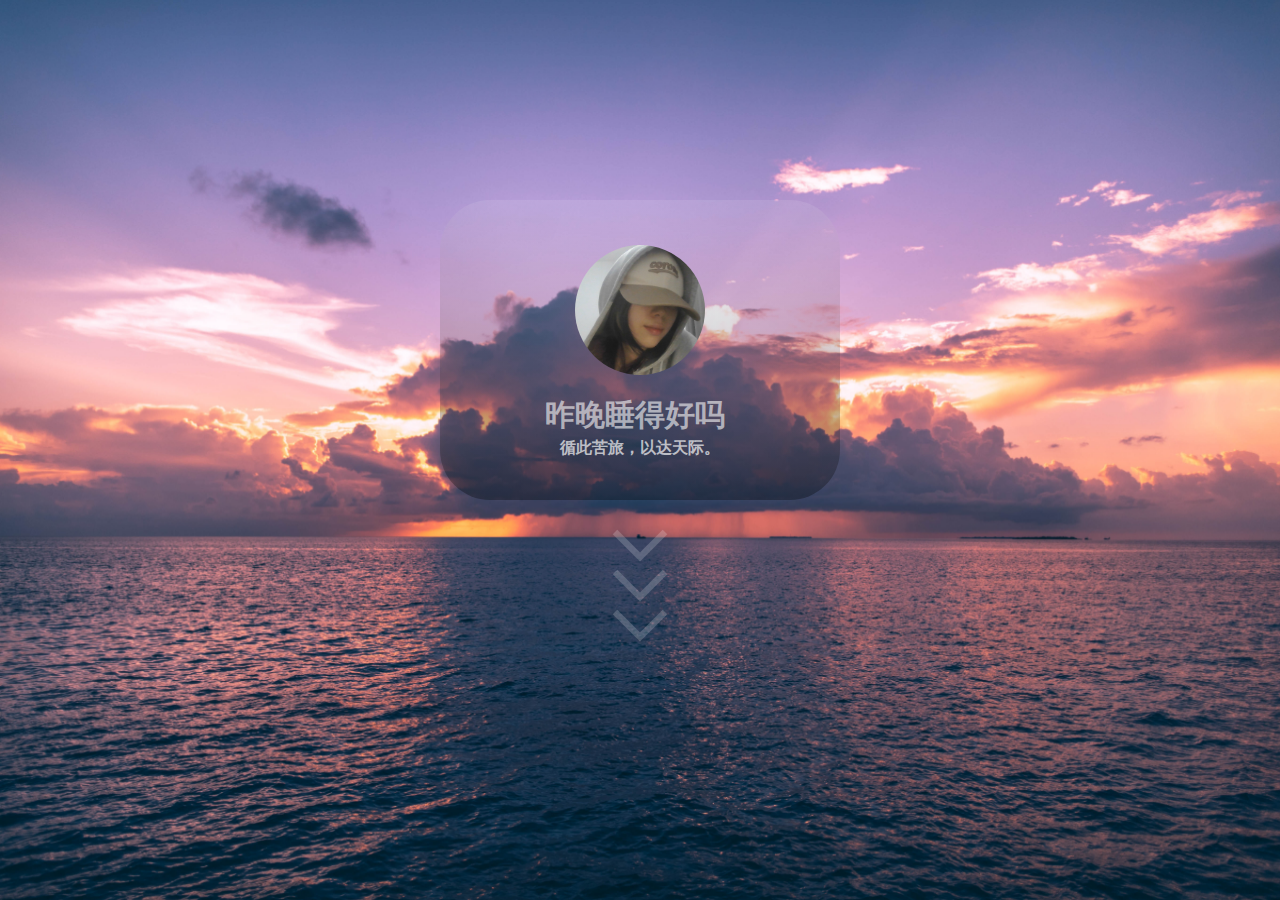
<file: first.html>
<!DOCTYPE html>
<html lang="en">

<head>
    <meta charset="UTF-8">
    <meta http-equiv="X-UA-Compatible" content="IE=edge">
    <meta name="viewport" content="width=device-width, initial-scale=1.0">
    <title>欢迎欢迎欢迎你</title>
    <link rel="stylesheet" href="css/first.css">
    <link rel="stylesheet" href="css/haf.css">
    <link rel="stylesheet" href="css/animate.min.css">
</head>

<body>
    <div class="ct">
        <div class="tx">
            <img src="images/myself1.jpg" alt="">
        </div>
        <h3 class="animate__animated animate__flipInX">昨晚睡得好吗</h3>
        <h4 class="animate__animated animate__flipInX">循此苦旅，以达天际。</h4>
        <a class="iconfont" href="index.html">&#xe659;<br>&#xe659;<br>&#xe659;</a>
    </div>

</body>

</html>
</file>
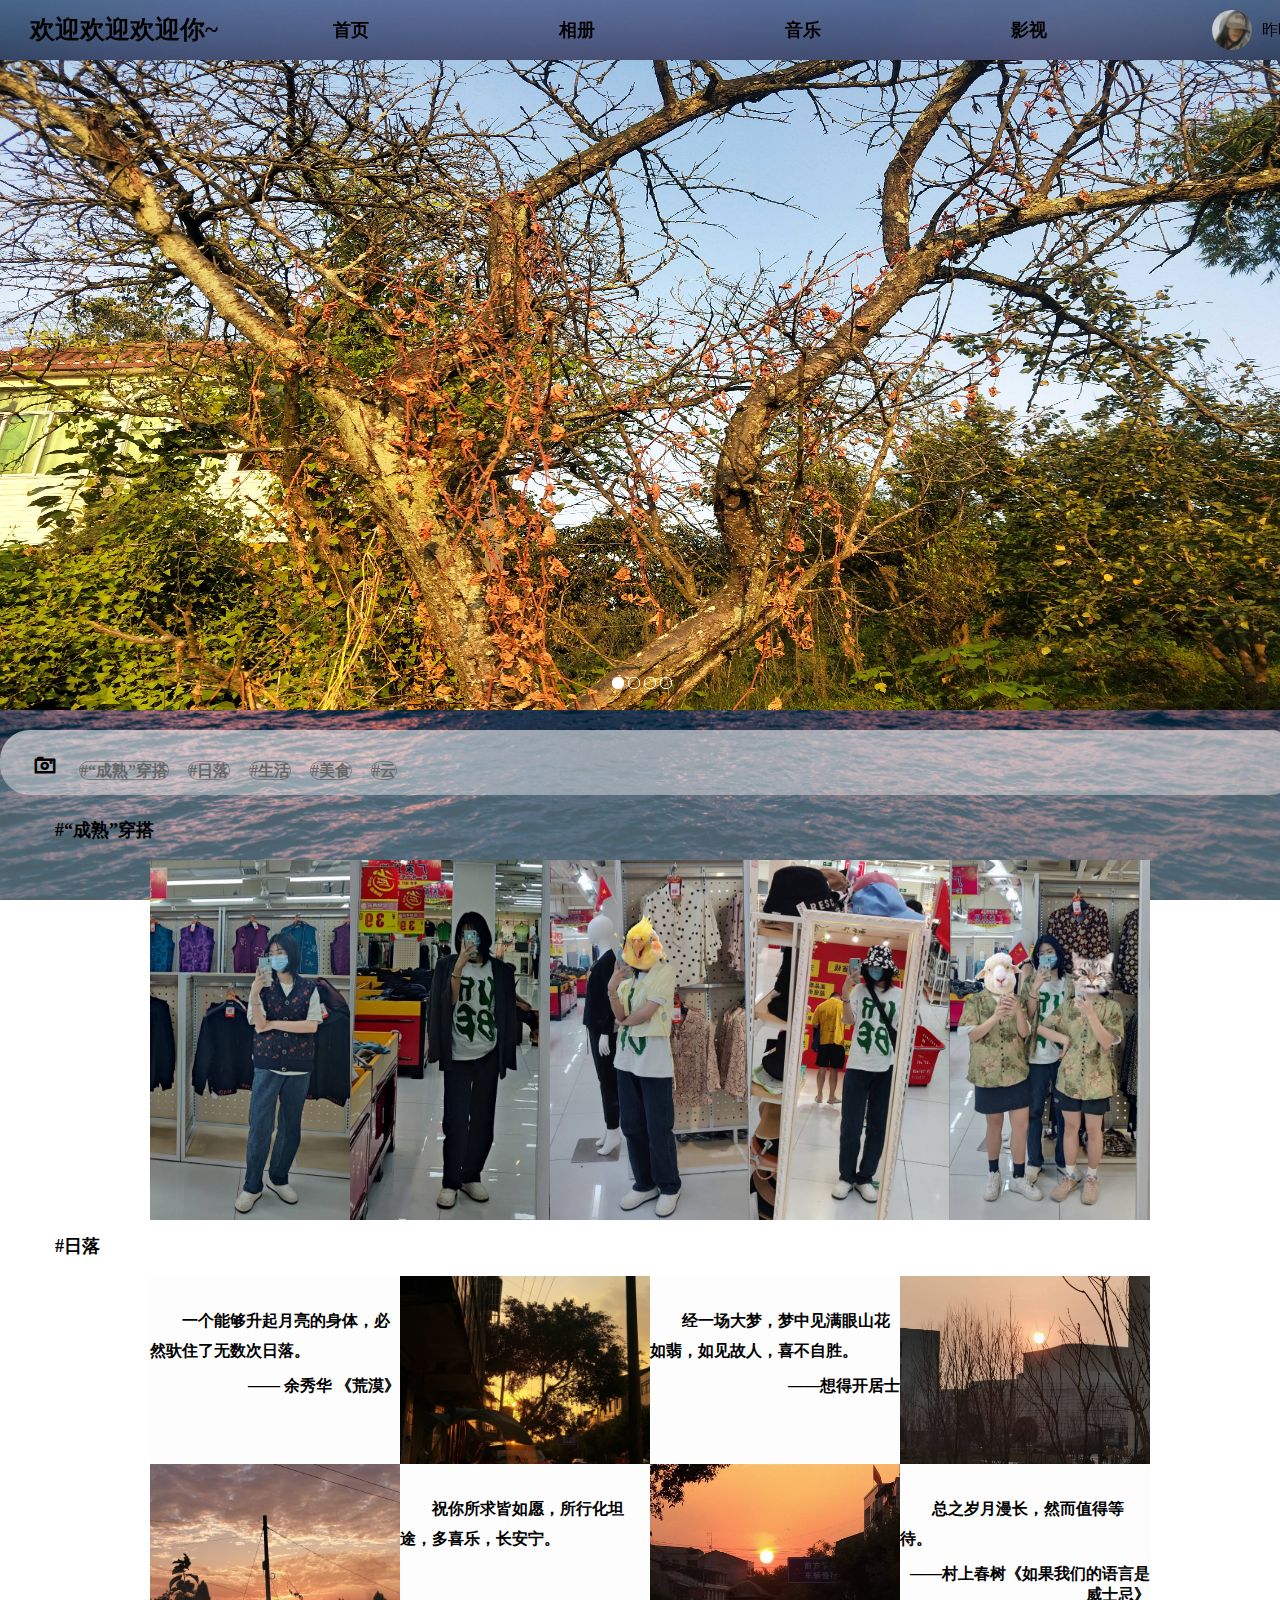
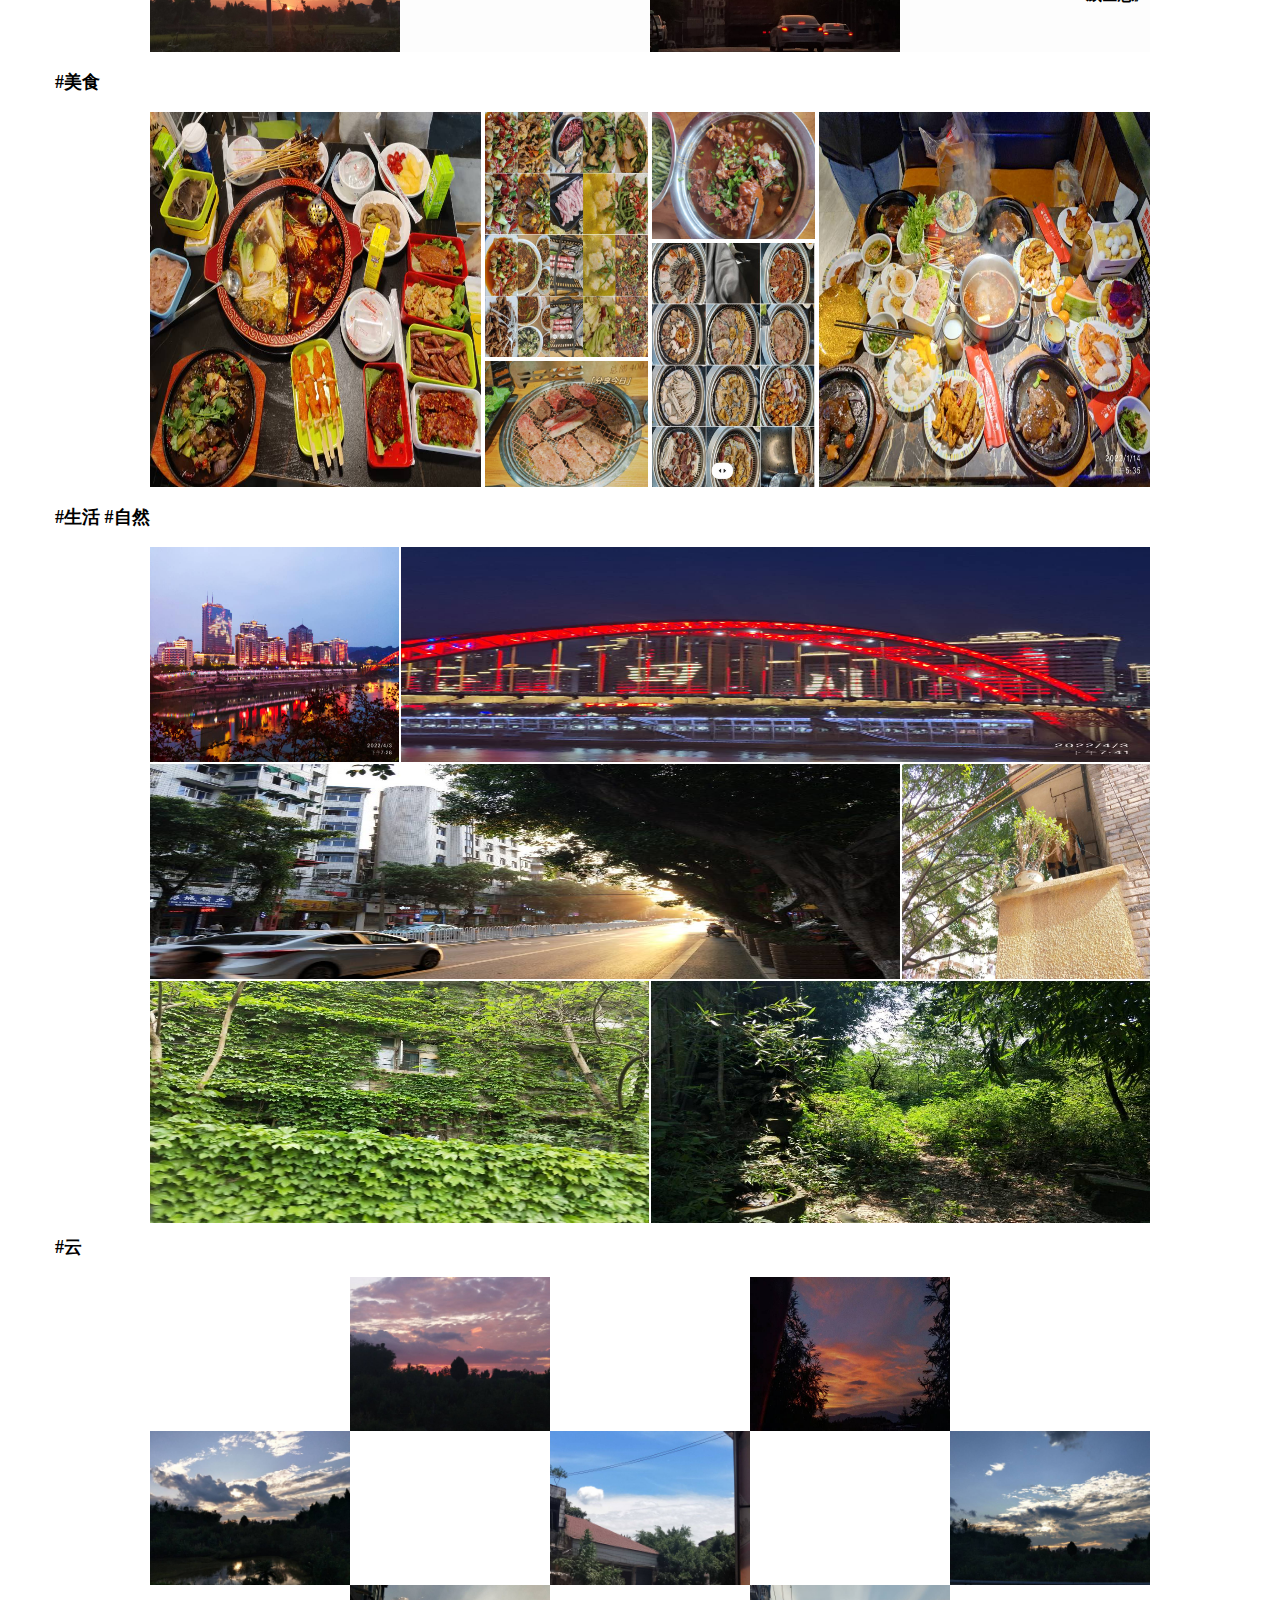
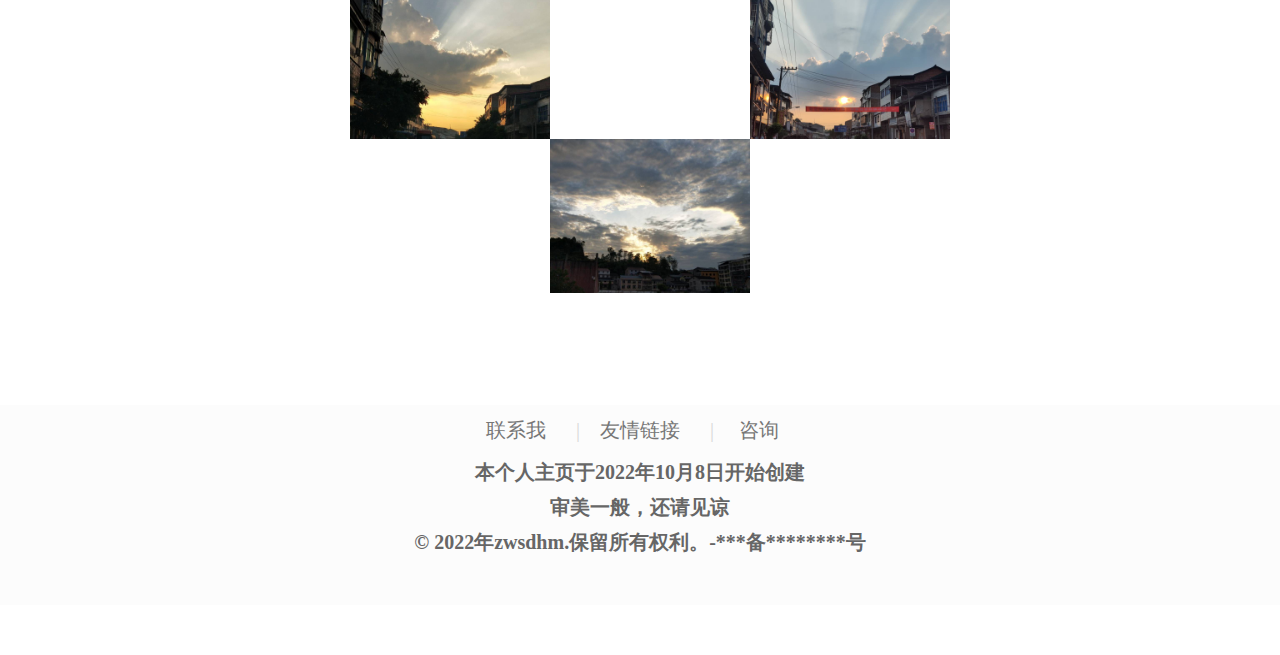
<file: i-album.html>
<!DOCTYPE html>
<html lang="en">

<head>
    <meta charset="UTF-8">
    <meta http-equiv="X-UA-Compatible" content="IE=edge">
    <meta name="viewport" content="width=device-width, initial-scale=1.0">
    <title>昨晚睡得好吗 的个人相册</title>
    <link rel="stylesheet" href="css/i-album.css">
    <link rel="stylesheet" href="css/haf.css">
    <script src="js/animate.js"></script>
    <script src="js/i-album.js"></script>
    
</head>
<body>
    <!-- header区域开始 -->
    <div class="header">
        <div class="h-zj">
            <span class="lef">欢迎欢迎欢迎你~</span>
            <!-- nav导航栏 -->
            <div class="nav">
                <ul>
                    <li><a href="index.html">首页</a></li>
                    <li><a href="i-album.html">相册</a></li>
                    <li><a href="i-music.html">音乐</a></li>
                    <li><a href="i-film.html">影视</a></li>
                </ul>
            </div>
            <div class="tx">
                <img src="images/myself1.jpg" alt="">
            </div>
            <span class="rit">昨晚睡得好吗~</span>
            <span class="iconfont shezhi">&#xe63f;
                <ul class="sz-l">

                    <li class="iconfont night"><a href="#">&#xe69a;</a></li>
                    <li class="iconfont un"><a href="#">&#xe699;</a></li>
                    <li class="iconfont"><a href="first.html">&#xe6ea;</a></li>
                    <li class="iconfont"><a href="#">&#xe70d;</a></li>
                    <li class="iconfont"><a href="#">&#xe83f;</a></li>
                    <li class="iconfont"><a href="#">&#xe70e;</a></li>
                </ul>
            </span>
        </div>
    </div>
    <!-- header区域结束 -->
    <!-- 轮播展示部分开始 -->
    <div class="tt">
        <a href="javascript:;" class="t_l iconfont">&#xe603;</a>
        <ul class="t_p">
            <li class="p1">
                <a href="#"><img src="images/t树木1.jpg" alt=""></a>
            </li>
            <li class="p2">
                <a href="#"><img src="images/t生活3.jpg" alt=""></a>
            </li>
            <li class="p3">
                <a href="#"><img src="images/落日1.jpg" alt=""></a>
            </li>
            <li class="p4">
                <a href="#"><img src="images/生活6.jpg" alt=""></a>
            </li>
        </ul>
        <ol class="t_c">
            <!-- <li></li>
            <li></li>
            <li></li>
            <li></li> -->
        </ol>
        <a href="javascript:;" class="t_r iconfont">&#xe605;</a>
    </div>
    <!-- 轮播展示部分结束 -->
    <!-- album部分开始 -->
    <div class="album">
        <h4 class="al-bq">
            <span class="iconfont xj">&#xe698;</span>
            <a href="#chuanda" class="al-ht">#“成熟”穿搭</a>
            <a href="#riluo" class="al-ht">#日落</a>
            <a href="#shh" class="al-ht">#生活</a>
            <a href="#meishi" class="al-ht">#美食</a>
            <a href="#yun" class="al-ht">#云</a>
        </h4>
        <div class="al-dp">
            <h3 id="chuanda">#“成熟”穿搭</h3>
            <div class="grid-chuanda">
                <div class="cd-item1">
                    <img src="images/yifu1.jpg" alt="">
                </div>
                <div class="cd-item2">
                    <img src="images/yifu2.jpg" alt="">
                </div>
                <div class="cd-item3">
                    <img src="images/yifu3.jpg" alt="">
                </div>
                <div class="cd-item4">
                    <img src="images/yifu4.jpg" alt="">
                </div>
                <div class="cd-item5">
                    <img src="images/yifu5.jpg" alt="">
                </div>
            </div>
            <h3 id="riluo">#日落</h3>
            <div class="grid-riluo">
                <div class="rl-item1">
                    <h4>一个能够升起月亮的身体，必然驮住了无数次日落。</h4>
                    <h5>—— 余秀华 《荒漠》</h5>
                </div>
                <div class="rl-item2">
                    <img src="images/落日1.jpg" alt="">
                </div>
                <div class="rl-item3">
                    <h4>经一场大梦，梦中见满眼山花如翡，如见故人，喜不自胜。</h4>
                    <h5> ——想得开居士</h5>
                </div>
                <div class="rl-item4">
                    <img src="images/落日4.jpg" alt="">
                </div>
                <div class="rl-item5"><img src="images/落日2.jpg" alt=""></div>
                <div class="rl-item6">
                    <h4>祝你所求皆如愿，所行化坦途，多喜乐，长安宁。</h4>
                </div>
                <div class="rl-item7"><img src="images/落日3.jpg" alt=""></div>
                <div class="rl-item8">
                    <h4>总之岁月漫长，然而值得等待。</h4>
                    <h5>——村上春树《如果我们的语言是威士忌》</h5>
                </div>
            </div>
            <h3 id="meishi">#美食</h3>
            <div class="grid-meishi">
                <div class="meihsi-item1">
                    <img src="images/美食7.jpg" alt="">
                </div>
                <div class="meihsi-item2">
                    <img src="images/美食1.jpg" alt="">
                </div>
                <div class="meihsi-item3">
                    <img src="images/美食6.jpg" alt="">
                </div>
                <div class="meihsi-item4">
                    <img src="images/美食11.jpg" alt="">
                </div>
                <div class="meihsi-item5">
                    <img src="images/美食8.jpg" alt="">
                </div>
                <div class="meihsi-item6">
                    <img src="images/美食9.jpg" alt="">
                </div>
            </div>
            <h3 id="shh">#生活 #自然</h3>
            <div class="grid-shh">
                <div class="shh-item1">
                    <img src="images/生活1.jpg" alt="">
                </div>
                <div class="shh-item2">
                    <img src="images/生活4.jpg" alt="">
                </div>
                <div class="shh-item3">
                    <img src="images/生活6.jpg" alt="">
                </div>
                <div class="shh-item4">
                    <img src="images/树木2.jpg" alt="">
                </div>
                <div class="shh-item5">
                    <img src="images/树木3.jpg" alt="">
                </div>
                <div class="shh-item6">
                    <img src="images/树木5.jpg" alt="">
                </div>
            </div>
            <h3 id="yun">#云</h3>
            <div class="grid-yun">
                <div class="yun-item1"></div>
                <div class="yun-item2">
                    <img src="images/云1.jpg" alt="">
                </div>
                <div class="yun-item3"></div>
                <div class="yun-item4">
                    <img src="images/云2.jpg" alt="">
                </div>
                <div class="yun-item5"></div>
                <div class="yun-item6">
                    <img src="images/云3.jpg" alt="">
                </div>
                <div class="yun-item7"></div>
                <div class="yun-item8">
                    <img src="images/云4.jpg" alt="">
                </div>
                <div class="yun-item9"></div>
                <div class="yun-item10">
                    <img src="images/云5.jpg" alt="">
                </div>
                <div class="yun-item11"></div>
                <div class="yun-item12">
                    <img src="images/云6.jpg" alt="">
                </div>
                <div class="yun-item13"></div>
                <div class="yun-item14">
                    <img src="images/云7.jpg" alt="">
                </div>
                <div class="yun-item15"></div>
                <div class="yun-item16"></div>
                <div class="yun-item17"></div>
                <div class="yun-item18">
                    <img src="images/云8.jpg" alt="">
                </div>
                <div class="yun-item19"></div>
                <div class="yun-item20"></div>

            </div>
        </div>
    </div>
    <!-- album部分结束 -->
    <!-- footer区域开始 -->
    <div class="footer">
        <div class="f-zj">
            <h4><a href="#" onclick="alert('Veme50(QQ)') ">联系我</a> &nbsp;&nbsp;<span> &nbsp;&nbsp;| </span>&nbsp;&nbsp;
                <a href="https://www.bilibili.com/video/BV14J4114768/?spm_id_from=333.1007.top_right_bar_window_history.content.click&vd_source=1f41b97c47e52679ae10edf3a590fd2b情链接"
                    target="_blank">友情链接</a>&nbsp;&nbsp;
                <span>&nbsp;&nbsp; | </span> &nbsp;&nbsp;&nbsp;&nbsp;<a
                    href="https://www.baidu.com/index.php?tn=monline_3_dg" target="_blank">咨询</a> &nbsp;&nbsp;
            </h4>
            <h3>本个人主页于2022年10月8日开始创建</h3>
            <h3>审美一般，还请见谅</h3>
            <h3>© 2022年zwsdhm.保留所有权利。-***备********号</h3>

        </div>
    </div>
    <!-- footer区域结束 -->
</body>
</ht树木5
</file>
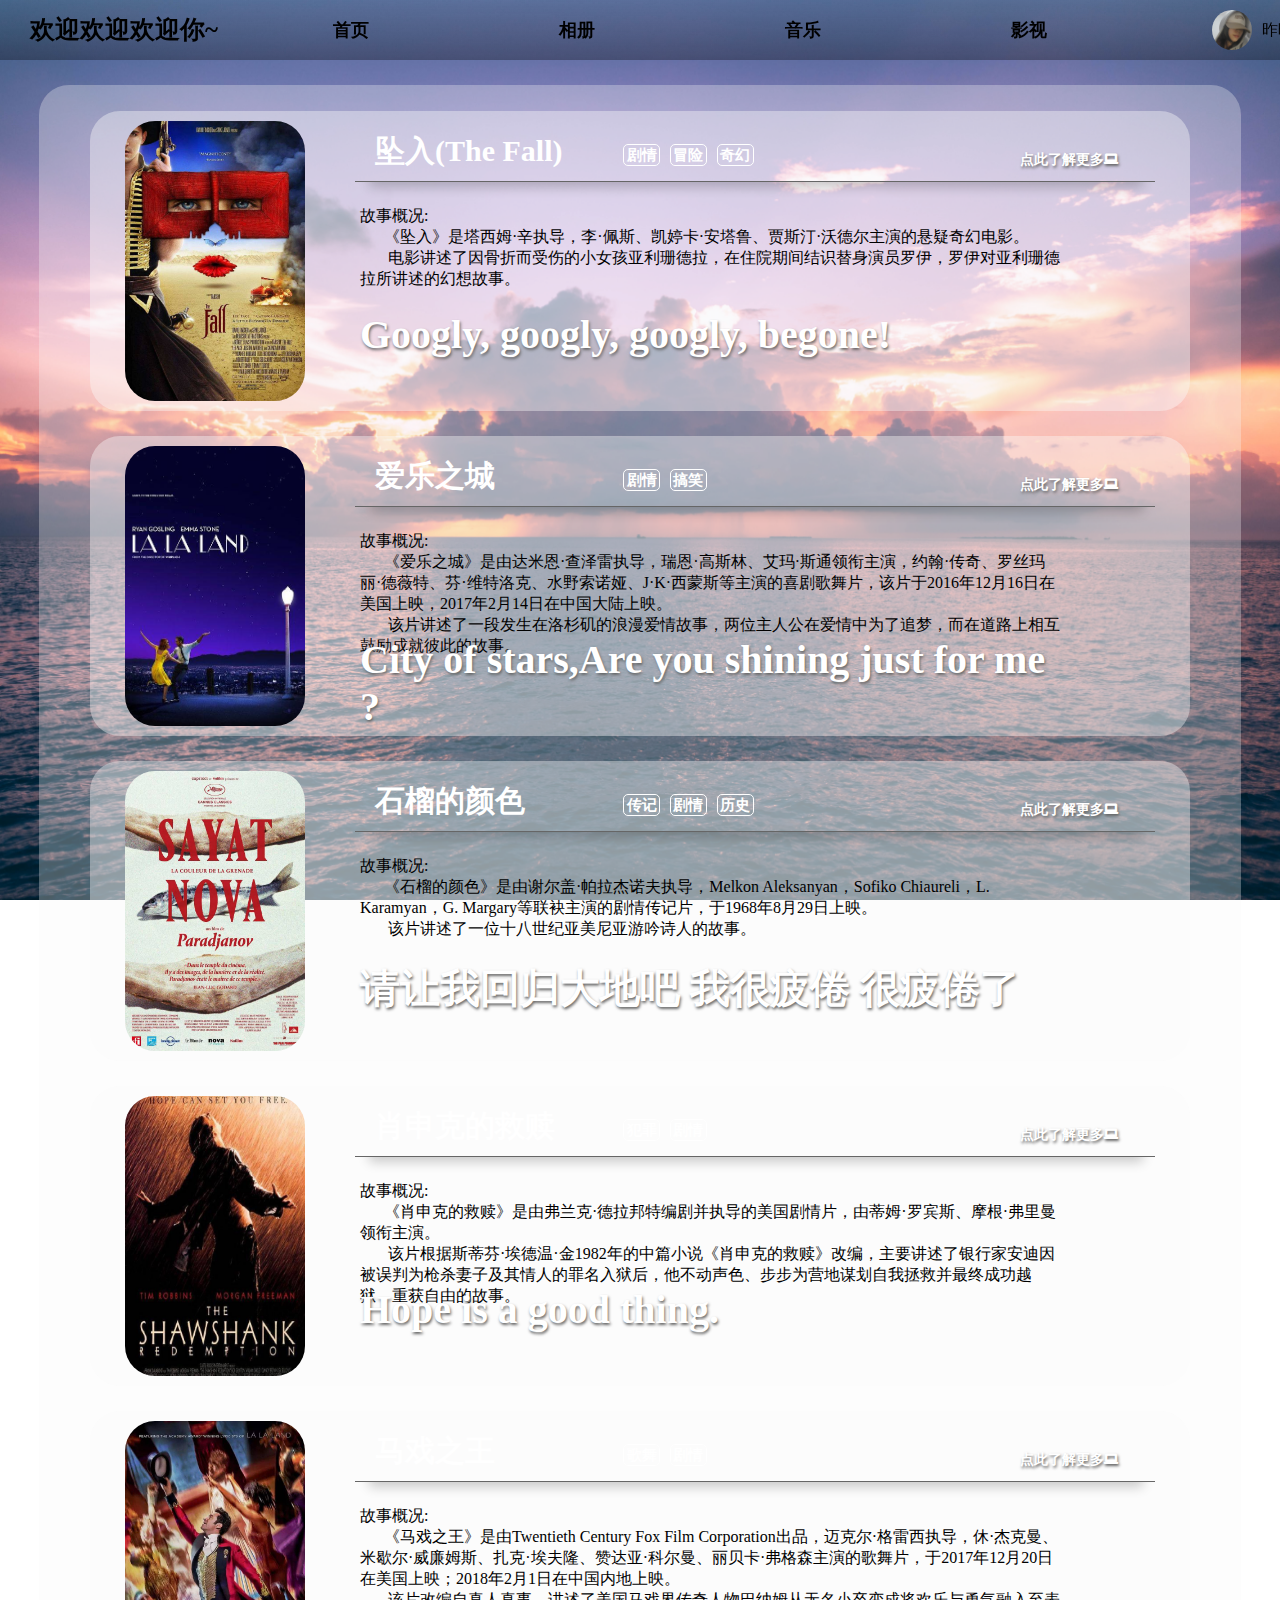
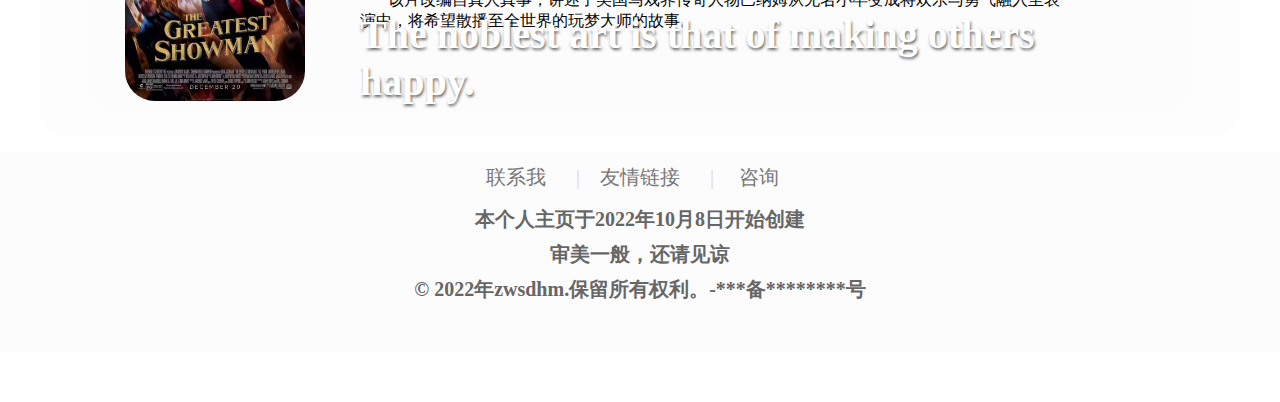
<file: i-film.html>
<!DOCTYPE html>
<html lang="en">

<head>
    <meta charset="UTF-8">
    <meta http-equiv="X-UA-Compatible" content="IE=edge">
    <meta name="viewport" content="width=device-width, initial-scale=1.0">
    <title>昨晚睡得好吗 的影视推荐</title>
    <link rel="stylesheet" href="css/i-film.css">
    <link rel="stylesheet" href="css/haf.css">
    <link rel="stylesheet" href="css/animate.min.css">
</head>

<body>
    <!-- header区域开始 -->
    <div class="header">
        <div class="h-zj">
            <span class="lef">欢迎欢迎欢迎你~</span>
            <!-- nav导航栏 -->
            <div class="nav">
                <ul>
                    <li><a href="index.html">首页</a></li>
                    <li><a href="i-album.html">相册</a></li>
                    <li><a href="i-music.html">音乐</a></li>
                    <li><a href="i-film.html">影视</a></li>
                </ul>
            </div>
            <div class="tx">
                <img src="images/myself1.jpg" alt="">
            </div>
            <span class="rit">昨晚睡得好吗~</span>
            <span class="iconfont shezhi">&#xe63f;
                <ul class="sz-l">

                    <li class="iconfont night"><a href="#">&#xe69a;</a></li>
                    <li class="iconfont un"><a href="#">&#xe699;</a></li>
                    <li class="iconfont"><a href="first.html">&#xe6ea;</a></li>
                    <li class="iconfont"><a href="#">&#xe70d;</a></li>
                    <li class="iconfont"><a href="#">&#xe83f;</a></li>
                    <li class="iconfont"><a href="#">&#xe70e;</a></li>
                </ul>
            </span>
        </div>
    </div>
    <!-- header区域结束 -->
    <div class="film">
        <div class="f-it1 animate__animated animate__backInRight">
            <div class="f-p">
                <img src="images/f坠入.jpg" alt="">
            </div>
            <h3 class="f-n">坠入(The Fall)</h3>
            <h3 class="f-bq">
                <span>剧情</span>
                <span>冒险</span>
                <span>奇幻</span>
            </h3>
            <h3 class="f-bd"><a class="iconfont" href="https://baike.baidu.com/item/%E5%9D%A0%E5%85%A5/5579566"
                    target="_blank">点此了解更多&#xe60f;</a></h3>
            <p class="f-js">
                故事概况:<br>&nbsp;&nbsp;&nbsp;&nbsp;&nbsp;&nbsp;《坠入》是塔西姆·辛执导，李·佩斯、凯婷卡·安塔鲁、贾斯汀·沃德尔主演的悬疑奇幻电影。<br>
                &nbsp;&nbsp;&nbsp;&nbsp;&nbsp;&nbsp; 电影讲述了因骨折而受伤的小女孩亚利珊德拉，在住院期间结识替身演员罗伊，罗伊对亚利珊德拉所讲述的幻想故事。
            </p>
            <h3 class="f-gx">Googly, googly, googly, begone!</h3>
        </div>
        <div class="f-it2 animate__animated animate__backInRight">
            <div class="f-p">
                <img src="images/f爱乐之城.jpg" alt="">
            </div>
            <h3 class="f-n">爱乐之城</h3>
            <h3 class="f-bq">
                <span>剧情</span>
                <span>搞笑</span>
            </h3>
            <h3 class="f-bd"><a class="iconfont"
                    href="https://baike.baidu.com/item/%E7%88%B1%E4%B9%90%E4%B9%8B%E5%9F%8E/16846866?fr=aladdin"
                    target="_blank">点此了解更多&#xe60f;</a></h3>
            <p class="f-js">
                故事概况:<br>&nbsp;&nbsp;&nbsp;&nbsp;&nbsp;&nbsp;《爱乐之城》是由达米恩·查泽雷执导，瑞恩·高斯林、艾玛·斯通领衔主演，约翰·传奇、罗丝玛丽·德薇特、芬·维特洛克、水野索诺娅、J·K·西蒙斯等主演的喜剧歌舞片，该片于2016年12月16日在美国上映，2017年2月14日在中国大陆上映。<br>
                &nbsp;&nbsp;&nbsp;&nbsp;&nbsp;&nbsp; 该片讲述了一段发生在洛杉矶的浪漫爱情故事，两位主人公在爱情中为了追梦，而在道路上相互鼓励成就彼此的故事。
            </p>
            <h3 class="f-gx">City of stars,Are you shining just for me ?</h3>
        </div>
        <div class="f-it3  animate__animated animate__backInRight">
            <div class="f-p">
                <img src="images/f石榴的颜色.jpg" alt="">
            </div>
            <h3 class="f-n">石榴的颜色</h3>
            <h3 class="f-bq">
                <span>传记</span>
                <span>剧情</span>
                <span>历史</span>
            </h3>
            <h3 class="f-bd"><a class="iconfont"
                    href="https://baike.baidu.com/item/%E7%9F%B3%E6%A6%B4%E7%9A%84%E9%A2%9C%E8%89%B2/6142264?fr=aladdin"
                    target="_blank">点此了解更多&#xe60f;</a></h3>
            <p class="f-js">
                故事概况:<br>&nbsp;&nbsp;&nbsp;&nbsp;&nbsp;&nbsp;《石榴的颜色》是由谢尔盖·帕拉杰诺夫执导，Melkon Aleksanyan，Sofiko Chiaureli，L.
                Karamyan，G. Margary等联袂主演的剧情传记片，于1968年8月29日上映。<br>
                &nbsp;&nbsp;&nbsp;&nbsp;&nbsp;&nbsp; 该片讲述了一位十八世纪亚美尼亚游吟诗人的故事。
            </p>
            <h3 class="f-gx">请让我回归大地吧 我很疲倦 很疲倦了</h3>
        </div>
        <div class="f-it4  animate__animated animate__backInRight">
            <div class="f-p">
                <img src="images/f肖申克的救赎.jpg" alt="">
            </div>
            <h3 class="f-n">肖申克的救赎</h3>
            <h3 class="f-bq">
                <span>犯罪</span>
                <span>剧情</span>
            </h3>
            <h3 class="f-bd"><a class="iconfont"
                    href="https://baike.baidu.com/item/%E8%82%96%E7%94%B3%E5%85%8B%E7%9A%84%E6%95%91%E8%B5%8E/30307?fr=aladdin"
                    target="_blank">点此了解更多&#xe60f;</a></h3>
            <p class="f-js">
                故事概况:<br>&nbsp;&nbsp;&nbsp;&nbsp;&nbsp;&nbsp;《肖申克的救赎》是由弗兰克·德拉邦特编剧并执导的美国剧情片，由蒂姆·罗宾斯、摩根·弗里曼领衔主演。<br>
                &nbsp;&nbsp;&nbsp;&nbsp;&nbsp;&nbsp;
                该片根据斯蒂芬·埃德温·金1982年的中篇小说《肖申克的救赎》改编，主要讲述了银行家安迪因被误判为枪杀妻子及其情人的罪名入狱后，他不动声色、步步为营地谋划自我拯救并最终成功越狱，重获自由的故事。
            </p>
            <h3 class="f-gx">Hope is a good thing.</h3>
        </div>
        <div class="f-it5  animate__animated animate__backInRight">
            <div class="f-p">
                <img src="images/f马戏之王.jpg" alt="">
            </div>
            <h3 class="f-n">马戏之王</h3>
            <h3 class="f-bq">
                <span>歌舞</span>
                <span>剧情</span>
            </h3>
            <h3 class="f-bd"><a class="iconfont"
                    href="https://baike.baidu.com/item/%E9%A9%AC%E6%88%8F%E4%B9%8B%E7%8E%8B/17568025?fr=aladdin"
                    target="_blank">点此了解更多&#xe60f;</a></h3>
            <p class="f-js">
                故事概况:<br>&nbsp;&nbsp;&nbsp;&nbsp;&nbsp;&nbsp;《马戏之王》是由Twentieth Century Fox Film
                Corporation出品，迈克尔·格雷西执导，休·杰克曼、米歇尔·威廉姆斯、扎克·埃夫隆、赞达亚·科尔曼、丽贝卡·弗格森主演的歌舞片，于2017年12月20日在美国上映；2018年2月1日在中国内地上映。<br>
                &nbsp;&nbsp;&nbsp;&nbsp;&nbsp;&nbsp; 该片改编自真人真事，讲述了美国马戏界传奇人物巴纳姆从无名小卒变成将欢乐与勇气融入至表演中，将希望散播至全世界的玩梦大师的故事。
            </p>
            <h3 class="f-gx">The noblest art is that of making others happy.</h3>
        </div>
    </div>
    <!-- film部分结束 -->
    <!-- footer区域开始 -->
    <div class="footer">
        <div class="f-zj">
            <h4><a href="#" onclick="alert('Veme50(QQ)') ">联系我</a> &nbsp;&nbsp;<span> &nbsp;&nbsp;| </span>&nbsp;&nbsp;
                <a href="https://www.bilibili.com/video/BV14J4114768/?spm_id_from=333.1007.top_right_bar_window_history.content.click&vd_source=1f41b97c47e52679ae10edf3a590fd2b"
                    target="_blank">友情链接</a>&nbsp;&nbsp;
                <span>&nbsp;&nbsp; | </span> &nbsp;&nbsp;&nbsp;&nbsp;<a
                    href="https://www.baidu.com/index.php?tn=monline_3_dg" target="_blank">咨询</a> &nbsp;&nbsp;
            </h4>
            <h3>本个人主页于2022年10月8日开始创建</h3>
            <h3>审美一般，还请见谅</h3>
            <h3>© 2022年zwsdhm.保留所有权利。-***备********号</h3>

        </div>
    </div>
    <!-- footer区域结束 -->
</body>

</html>
</file>
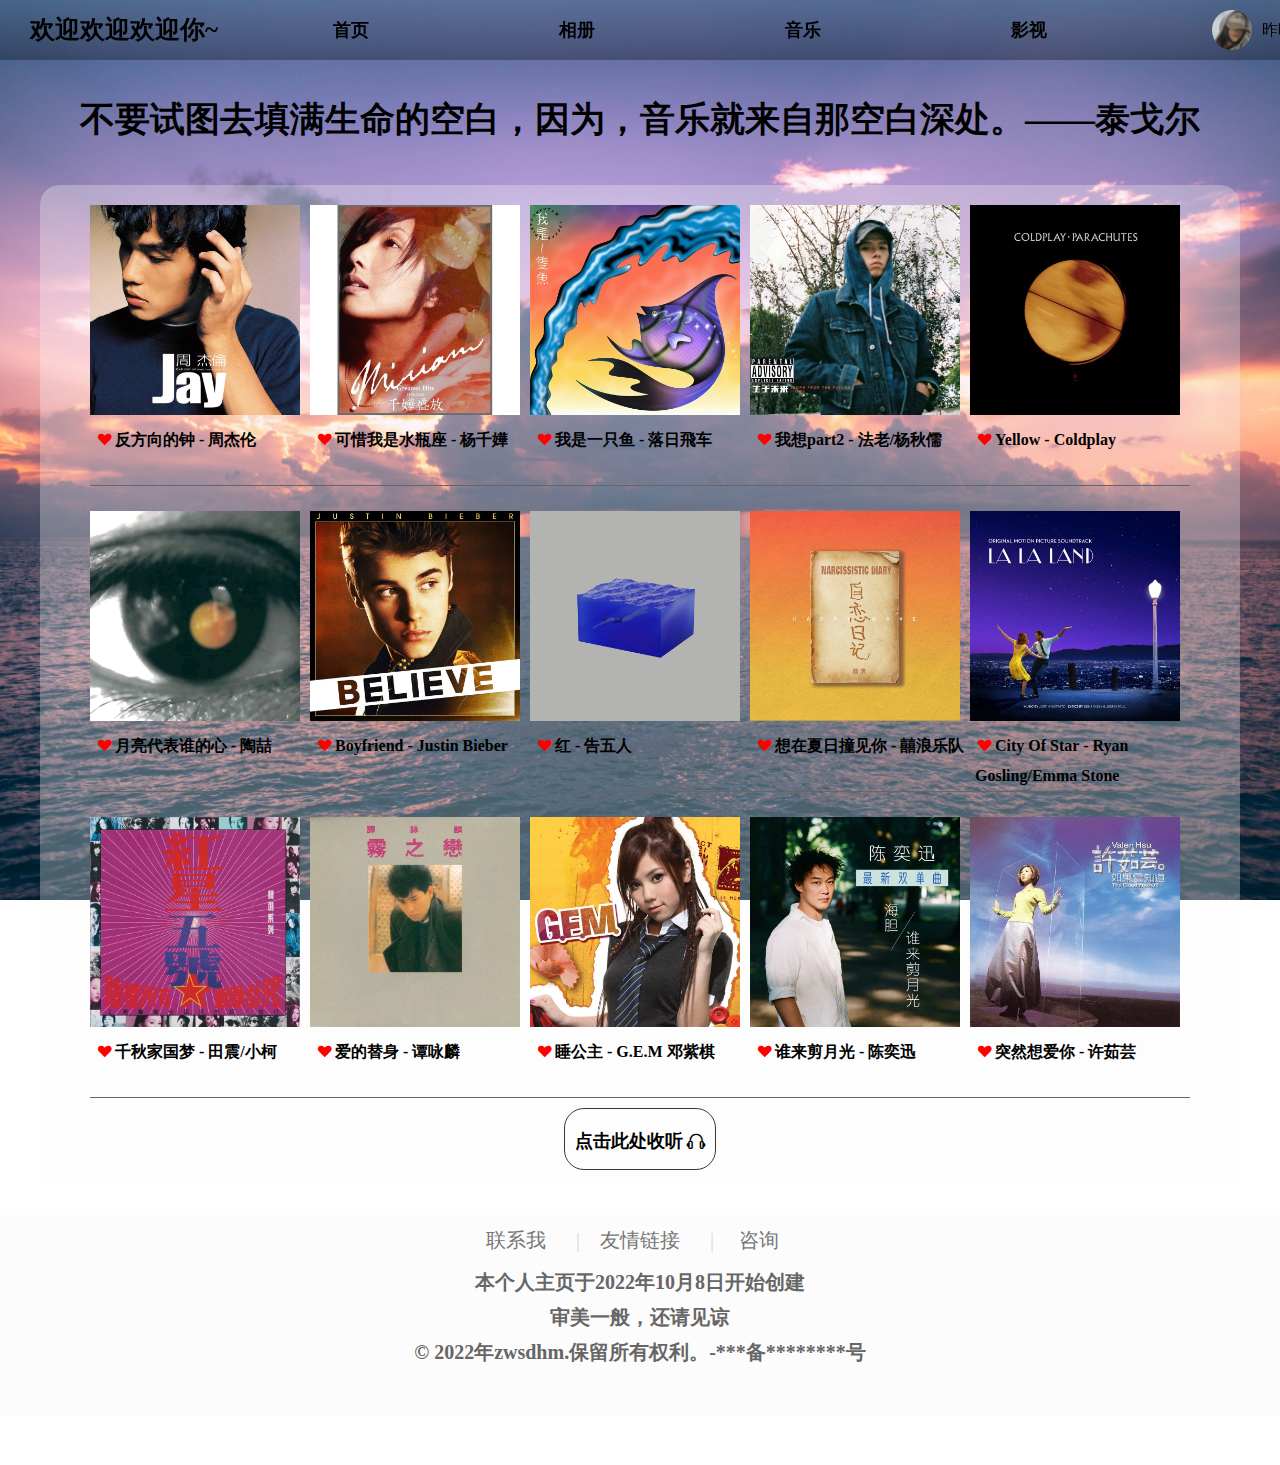
<file: i-music.html>
<!DOCTYPE html>
<html lang="en">

<head>
    <meta charset="UTF-8">
    <meta http-equiv="X-UA-Compatible" content="IE=edge">
    <meta name="viewport" content="width=device-width, initial-scale=1.0">
    <title>昨晚睡得好吗 的音乐推荐</title>
    <link rel="stylesheet" href="css/i-music.css">
    <link rel="stylesheet" href="css/haf.css">
    <link rel="stylesheet" href="css/animate.min.css">
</head>

<body>
    <!-- header区域开始 -->
    <div class="header">
        <div class="h-zj">
            <span class="lef">欢迎欢迎欢迎你~</span>
            <!-- nav导航栏 -->
            <div class="nav">
                <ul>
                    <li><a href="index.html">首页</a></li>
                    <li><a href="i-album.html">相册</a></li>
                    <li><a href="i-music.html">音乐</a></li>
                    <li><a href="i-film.html">影视</a></li>
                </ul>
            </div>
            <div class="tx">
                <img src="images/myself1.jpg" alt="">
            </div>
            <span class="rit">昨晚睡得好吗~</span>
            <span class="iconfont shezhi">&#xe63f;
                <ul class="sz-l">

                    <li class="iconfont night"><a href="#">&#xe69a;</a></li>
                    <li class="iconfont un"><a href="#">&#xe699;</a></li>
                    <li class="iconfont"><a href="first.html">&#xe6ea;</a></li>
                    <li class="iconfont"><a href="#">&#xe70d;</a></li>
                    <li class="iconfont"><a href="#">&#xe83f;</a></li>
                    <li class="iconfont"><a href="#">&#xe70e;</a></li>
                </ul>
            </span>
        </div>
    </div>
    <!-- header区域结束 -->
    <div class="wz animate__animated animate__zoomIn">
        <h3>不要试图去填满生命的空白，因为，音乐就来自那空白深处。——泰戈尔</h3>
    </div>
    <div class="music">
        <div class="flex-list1">
            <div class="l1-item1">
                <img class="animate__animated animate__backInUp" src="images/music1.jpg" alt="">
                <h3><span class="iconfont">&#xe658;</span>反方向的钟 - 周杰伦</h3>
            </div>
            <div class="l1-item2">
                <img class="animate__animated animate__backInUp" src="images/music2.jpg" alt="">
                <h3><span class="iconfont">&#xe658;</span>可惜我是水瓶座 - 杨千嬅</h3>
            </div>
            <div class="l1-item3">
                <img class="animate__animated animate__backInUp" src="images/music3.jpg" alt="">
                <h3><span class="iconfont">&#xe658;</span>我是一只鱼 - 落日飛车</h3>
            </div>
            <div class="l1-item4">
                <img class="animate__animated animate__backInUp" src="images/music15.jpg" alt="">
                <h3><span class="iconfont">&#xe658;</span>我想part2 - 法老/杨秋儒</h3>
            </div>
            <div class="l1-item5">
                <img class="animate__animated animate__backInUp" src="images/music5.jpg" alt="">
                <h3><span class="iconfont">&#xe658;</span>Yellow - Coldplay</h3>
            </div>
        </div>
        <div class="flex-list2">
            <div class="l2-item1">
                <img class="animate__animated animate__backInUp" src="images/music6.jpg" alt="">
                <h3><span class="iconfont">&#xe658;</span>月亮代表谁的心 - 陶喆</h3>
            </div>
            <div class="l2-item2">
                <img class="animate__animated animate__backInUp" src="images/music7.jpg" alt="">
                <h3><span class="iconfont">&#xe658;</span>Boyfriend - Justin Bieber</h3>
            </div>
            <div class="l2-item3">
                <img class="animate__animated animate__backInUp" src="images/music8.jpg" alt="">
                <h3><span class="iconfont">&#xe658;</span>红 - 告五人</h3>
            </div>
            <div class="l2-item4">
                <img class="animate__animated animate__backInUp" src="images/music9.jpg" alt="">
                <h3><span class="iconfont">&#xe658;</span>想在夏日撞见你 - 囍浪乐队</h3>
            </div>
            <div class="l2-item5">
                <img class="animate__animated animate__backInUp" src="images/music10.jpg" alt="">
                <h3><span class="iconfont">&#xe658;</span>City Of Star - Ryan Gosling/Emma Stone</h3>
            </div>
        </div>
        <div class="flex-list3">
            <div class="l3-item1">
                <img class="animate__animated animate__backInUp" src="images/music11.jpg" alt="">
                <h3><span class="iconfont">&#xe658;</span>千秋家国梦 - 田震/小柯</h3>
            </div>
            <div class="l3-item2">
                <img class="animate__animated animate__backInUp" src="images/music12.jpg" alt="">
                <h3><span class="iconfont">&#xe658;</span>爱的替身 - 谭咏麟</h3>
            </div>
            <div class="l3-item3">
                <img class="animate__animated animate__backInUp" src="images/music13.jpg" alt="">
                <h3><span class="iconfont">&#xe658;</span>睡公主 - G.E.M 邓紫棋</h3>
            </div>
            <div class="l3-item4">
                <img class="animate__animated animate__backInUp" src="images/music14.jpg" alt="">
                <h3><span class="iconfont">&#xe658;</span>谁来剪月光 - 陈奕迅</h3>
            </div>
            <div class="l3-item5">
                <img class="animate__animated animate__backInUp" src="images/music4.jpg" alt="">
                <h3><span class="iconfont">&#xe658;</span>突然想爱你 - 许茹芸</h3>
            </div>
        </div>
        <h2><a class="iconfont" href="https://y.qq.com/n/ryqq/playlist/8596864462">点击此处收听&nbsp;&#xe631;</a></h2>
    </div>
    <!-- footer区域开始 -->
    <div class="footer">
        <div class="f-zj">
            <h4><a href="#" onclick="alert('Veme50(QQ)') ">联系我</a> &nbsp;&nbsp;<span> &nbsp;&nbsp;| </span>&nbsp;&nbsp;
                <a href="https://www.bilibili.com/video/BV14J4114768/?spm_id_from=333.1007.top_right_bar_window_history.content.click&vd_source=1f41b97c47e52679ae10edf3a590fd2b"
                    target="_blank">友情链接</a>&nbsp;&nbsp;
                <span>&nbsp;&nbsp; | </span> &nbsp;&nbsp;&nbsp;&nbsp;<a
                    href="https://www.baidu.com/index.php?tn=monline_3_dg" target="_blank">咨询</a> &nbsp;&nbsp;
            </h4>
            <h3>本个人主页于2022年10月8日开始创建</h3>
            <h3>审美一般，还请见谅</h3>
            <h3>© 2022年zwsdhm.保留所有权利。-***备********号</h3>

        </div>
    </div>
    <!-- footer区域结束 -->
</body>

</html>
</file>
<file: css/first.css>
.ct {
    position: relative;
    top: 200px;
    left: calc(50% - 200px);
    width: 400px;
    height: 300px;
    background: linear-gradient(to bottom, rgba(250, 250, 250, .1), rgba(0, 0, 0, .3));
    border-radius: 50px;
}

.ct h3 {
    position: absolute;
    left: 105px;
    top: 194px;
    height: 32px;
    font-size: 30px;
    font-weight: 700;
    /* color: rgba(249, 110, 76, 0.5); */
    color: rgba(250, 250, 250, .6);
    padding-top: 1px;
    text-align: center;
}
.ct h3:hover{
    text-shadow: 0 4px 8px #fff;
}
.ct h4 {
    position: absolute;
    left: 120px;
    top: 238px;
    color: rgba(250, 250, 250, .7);
    font-size: 16px;
    font-weight: 700;
    text-align: center;
    animation-delay: .5s;
}
.ct a {
    position: absolute;
    top: 315px;
    left: 150px;
    display: inline-block;
    padding-top: 10px;
    /* padding-left: calc(50% - 50px); */
    width: 100px;
    height: 70px;
    line-height: 40px;
    color: rgba(250, 250, 250, .2);
    font-size: 100px;
    text-align: center;
    transition: all .4s;

}

.tx {
    position: absolute;
    top: 45px;
    left: calc(50% - 65px);
    width: 130px;
    height: 130px;
    border-radius: 65px;
    overflow: hidden;
}

.tx img {
    width: 100%;
    height: 100%;
    animation: name duration timing-function delay iteration-count direction fill-mode;
    animation: circle 5.2s infinite 0s linear forwards;
    transition: all .4s;
}

@keyframes circle {
    0% {
        /* transform: rotateX(0deg); */
    }

    25% {
        transform: rotate(90deg);
    }

    50% {
        transform: rotate(180deg);
    }

    75% {
        transform: rotate(270deg);
    }

    100% {
        transform: rotate(360deg);
    }
}

.tx img:hover {
    animation-play-state: paused;
}

.ct a:hover {
    /* transform: scale(1.1); */
    transform: translate(0px, 8px);
    text-shadow: 0px -5px 3px rgba(250, 250, 250, .3);

}
</file>
<file: css/haf.css>
* {
    padding: 0;
    margin: 0;
}

@font-face {
    font-family: 'iconfont';
    src: url('../font/iconfont.eot?t=1665294324514');
    /* IE9 */
    src: url('../font/iconfont.eot?t=1665294324514#iefix') format('embedded-opentype'),
        /* IE6-IE8 */
        url('../font/iconfont.woff2?t=1665294324514') format('woff2'),
        url('../font/iconfont.woff?t=1665294324514') format('woff'),
        url('../font/iconfont.ttf?t=1665294324514') format('truetype'),
        url('../font/iconfont.svg?t=1665294324514#iconfont') format('svg');
}

.iconfont {
    font-family: "iconfont";
    font-size: 16px;
    font-style: normal;
    -webkit-font-smoothing: antialiased;
    -moz-osx-font-smoothing: grayscale;
}

body {
    background: url(../images/1.jpg) no-repeat fixed center top;
    background-size: 100% 100%;
}

html {
    height: 100%;
}

a {
    text-decoration: none;
}

li {
    list-style: none;
}

.clearfix::before,
.clearfix::after {
    /* 在父级盒子前后都插入两个盒子 */
    content: "";
    display: block;
    /* 默认为行内元素 */
}

.clearfix::after {
    clear: both;
}

.clearfix {
    /* ie6、7专有 */
    *zoom: 1;
}

/* header部分开始 */
.header {
    width: 100%;
    z-index: 1;
    position: fixed;
    top: 0;
    left: 0;
    /* left: calc(50% - 750px); */
    height: 60px;
    /* background-color: #fff; */
    background-image: linear-gradient(to bottom, rgba(250, 250, 250, .1), rgba(0, 0, 0, .3));
}

.header .h-zj {
    margin: 0 auto;
    height: 60px;
    width: 1500px;
    /* border-radius: 10px; */

}

.header .h-zj .lef {
    float: left;
    height: 60px;
    line-height: 60px;
    font-size: 25px;
    font-weight: 700;
    padding-left: 30px;
}

.nav {
    float: left;
    height: 60px;
    padding-left: 10px;
    margin-left: 10px;
}

.nav ul {
    float: left;
    height: 60px;
}

.nav ul li {
    float: left;
    /* width: 50px; */
    height: 60px;
    padding: 0 60px;
    line-height: 60px;
    font-weight: 700;
    font-size: 18px;
    text-align: center;
}

.nav ul li a {
    height: 60px;
    color: black;
    line-height: 60px;
    font-size: 18px;
    font-weight: 700;
    text-align: center;
    padding: 0 35px;
}

.nav ul li:hover {
    background-color: rgba(250, 250, 250, .2);
    border-bottom: 1px solid rgba(250, 250, 250, .3);
    box-shadow: 0px 4px 3px 0px #fff;
}

.nav ul li:hover a {
    color: #fff;
}

.header .h-zj .tx {
    float: left;
    width: 40px;
    height: 40px;
    border-radius: 20px;
    margin-left: 70px;
    margin-top: 10px;
    overflow: hidden;
    transition: all .4s;
}

.header .h-zj .tx:hover {
    box-shadow: 0px 0px 5px 4px rgba(250, 250, 250, .3);
    transform: scale(1.1);
}

.header .h-zj .tx img {
    width: 100%;
    height: 100%;
}

.header .h-zj .rit {
    float: left;
    height: 60px;
    line-height: 60px;
    font-size: 16px;
    padding-left: 10px;
}

.header .h-zj .shezhi {
    float: left;
    text-align: center;
    width: 105px;
    height: 60px;
    line-height: 60px;
    font-size: 30px;
    /* padding-left: 20px; */
}

.header .h-zj .shezhi:hover .sz-l {
    display: block;
}

.header .h-zj .shezhi .sz-l {
    height: 100px;
    width: 105px;
    background: linear-gradient(to top, rgba(250, 250, 250, .1), rgba(0, 0, 0, .3));
    display: none;
}

.header .h-zj .shezhi .sz-l li {
    float: left;
    width: 35px;
    height: 50px;
    border-bottom: 1px solid #666;
    font-size: 25px;
}

.header .h-zj .shezhi .sz-l li:hover {
    background-color: rgba(250, 250, 250, .2);
    border-bottom: 1px solid rgba(250, 250, 250, .3);
    box-shadow: 0px 4px 3px 0px #fff;
}

.header .h-zj .shezhi .sz-l li a {
    color: #000;
    font-size: 25px;
}

.header .h-zj .shezhi .sz-l li:hover a {
    color: #fff;
}

/* header部分结束 */
/* footer区域开始 */
.footer {
    /* width: 1500px; */
    height: 200px;
    background-color: rgba(250, 250, 250, .6);
    margin: 5px auto;
    /* border-radius: 20px; */
}

.footer .f-zj {
    width: 1000px;
    height: 250px;
    margin: 0 auto;
}

.footer .f-zj h4 {
    height: 50px;
    line-height: 50px;
    text-align: center;
    font-size: 20px;
    font-weight: normal;
}

.footer .f-zj h4 a {
    color: #777;
}

.footer .f-zj h4 span {
    color: #d8d8d8;
}

.footer .f-zj h3 {
    text-align: center;
    color: #666;
    height: 35px;
    line-height: 35px;
    font-size: 20px;
}

/* footer区域结束 */
</file>
<file: css/i-album.css>
/* 轮播展示部分开始 */
.tt {
    position: relative;
    height: 650px;
    width: 1300px;
    background-color: #fff;
    margin: 60px auto 20px auto;
    overflow: hidden;
}

.tt .t_l,
.tt .t_r {
    display: none;
    position: absolute;
    font-size: 80px;
    font-weight: 700;
    color: rgba(95, 81, 111, 0.6);
    top: 295px;
    transition: all .5s;
    z-index: 2;
}

.t_l {
    left: 1px;
}

.t_r {
    right: 1px;
}

.tt .t_l:hover {
    transform: translate(-10px, 0px);
    text-shadow: -5px 0px 3px rgba(255, 255, 255, 0.3);
}

.tt .t_r:hover {
    transform: translate(10px, 0px);
    text-shadow: 5px 0px 3px rgba(255, 255, 255, 0.3);
}

.tt .t_p {
    position: absolute;
    top: 0;
    left: 0;
    height: 650px;
    width: 600%;
}

.tt .t_p li {
    float: left;
}
.tt .t_p li img {
    height: 650px;
    width: 1300px;
}

.tt .t_c {
    position: absolute;
    bottom: 5px;
    left: 610px;
    width: 200px;
    height: 30px;
}

.tt .t_c li {
    float: left;
    width: 10px;
    height: 10px;
    border-radius: 5px;
    border: 1px solid #fff;
    margin: 2px;
}
.tt .t_c .c_c {
    background-color: #fff;
}
/* 轮播展示部分结束 */
/* album部分开始 */
.album {
    width: 1300px;
    height: 2870px;
    margin: 0 auto;
    border-radius: 30px;
    /* background-color: rgba(250, 250, 250, .3); */
    background-color: rgba(255, 255, 255, 0.3);
}

.album .al-bq {
    width: 1300px;
    height: 60px;
    border-radius: 30px;
    padding-top: 5px;
    margin: 5px auto;
    background-color: rgba(250, 250, 250, .4);
}

.album .al-bq .xj {
    display: inline-block;
    padding-left: 30px;
    font-size: 30px;
    height: 60px;
    line-height: 60px;
}

.album .al-bq .al-ht {
    width: 40px;
    height: 60px;
    line-height: 60px;
    border-radius: 10px;
    margin-left: 15px;
    border: 1px solid rgba(0, 0, 0, .3);
    color: #666;
}

.album .al-dp {
    margin-top: 10px;
    width: 1300px;
    /* background-color: rgba(250, 250, 250, .4); */

}

.album .al-dp h3 {
    font-size: 18px;
    font-weight: 700;
    padding-left: 55px;
    height: 50px;
    line-height: 50px;
}

.album .al-dp img {
    width: 100%;
    height: 100%;
}

.album .al-dp .grid-chuanda {
    display: grid;
    grid-template-columns: repeat(5, auto);
    height: 356px;
    width: 1000px;
    /* grid-column-gap: 5px; */
    margin: 5px auto;

}

/* chuanda部分结束 */

.album .grid-riluo {
    display: grid;
    grid-template-columns: repeat(4, 1fr);
    grid-template-rows: 188px 188px;
    margin: 5px auto;
    width: 1000px;
}

.rl-item1,
.rl-item3,
.rl-item6,
.rl-item8 {
    background-color: rgba(250, 250, 250, .4);
}

.album .grid-riluo h4 {
    width: 240px;
    height: 70px;
    line-height: 30px;
    text-align: left;
    padding-top: 30px;
    text-indent: 2em;
    font-size: 16px;
}

.album .grid-riluo h5 {
    font-size: 18px;
    font-weight: 700;
    text-align: right;
    font-size: 16px;
}

/* riluo部分结束 */
.album .grid-meishi {
    display: grid;
    grid-template-columns: repeat(6, 1fr);
    grid-template-rows: repeat(3, 1fr);
    height: 375px;
    width: 1000px;
    margin: 5px auto;
    grid-gap: 4px;
}

.album .grid-meishi .meihsi-item1 {
    grid-row: 1/4;
    grid-column: 1/3;
}

.album .grid-meishi .meihsi-item2 {
    grid-row: 1/3;
    grid-column: 3/4;
}

.album .grid-meishi .meihsi-item3 {
    grid-row: 1/2;
    grid-column: 4/5;
}

.album .grid-meishi .meihsi-item4 {
    grid-row: 1/4;
    grid-column: 5/7;
}

.album .grid-meishi .meihsi-item5 {
    grid-row: 3/4;
    grid-column: 3/4;
}

.album .grid-meishi .meihsi-item6 {
    grid-row: 2/4;
    grid-column: 4/5;
}

/* meishi部分结束 */

.al-dp .grid-shh {
    display: grid;
    grid-template-columns: repeat(4, 1fr);
    grid-template-rows: 215px 215px 120px 120px;
    width: 1000px;
    height: 670px;
    margin: 5px auto;
    grid-gap: 2px;
}

.al-dp .grid-shh .shh-item1 {
    grid-row: 1/2;
    grid-column: 1/2;
}

.al-dp .grid-shh .shh-item2 {
    grid-row: 1/2;
    grid-column: 2/5;
}

.al-dp .grid-shh .shh-item3 {
    grid-row: 2/3;
    grid-column: 1/4;
}

.al-dp .grid-shh .shh-item4 {
    grid-row: 2/3;
    grid-column: 4/5;
}

.al-dp .grid-shh .shh-item5 {
    grid-row: 3/5;
    grid-column: 1/3;
}

.al-dp .grid-shh .shh-item6 {
    grid-row: 3/5;
    grid-column: 3/5;
}

/* shh部分结束 */

.al-dp .grid-yun {
    display: grid;
    grid-template-columns: repeat(5, 1fr);
    grid-template-rows: repeat(4, 1fr);
    width: 1000px;
    height: 600px;
    margin: 5px auto;
}

.album div[class*="item"] {
    transition: all .4s
}

.album div[class*="item"]:hover {
    transform: scale(1.1);
}

/* yun部分结束 */
/* album部分结束 */
</file>
<file: css/i-film.css>
/* film部分开始 */
.film {
    width: 1200px;
    background-color: rgba(250, 250, 250, .3);
    margin: 85px auto 15px auto;
    padding: 1px;
    border-radius: 30px;
}

.film div[class^=f-it] {
    position: relative;
    width: 1100px;
    height: 300px;
    margin: 25px auto;
    border-radius: 30px;
    background-color: rgba(250, 250, 250, .4);
}

.film div[class^=f-it] .f-p {
    position: absolute;
    top: 10px;
    left: 35px;
    border-radius: 30px;
    width: 180px;
    height: 280px;
    overflow: hidden;
}

.film div[class^=f-it] .f-p img:hover {
    /* width: 190px;
    height: 290px; */
    transform:  scale(1.1);
}

.film div[class^=f-it] .f-p img {
    width: 100%;
    height: 100%;
    transition: all .4s;
}


.film div[class^=f-it] .f-n {
    position: absolute;
    top: 10px;
    left: 265px;
    width: 780px;
    height: 60px;
    border-bottom: 1px solid #666;
    font-size: 30px;
    line-height: 60px;
    font-weight: 700;
    color: #fff;
    padding-left: 20px;
    box-shadow: 1px 18px 11px -13px rgba(0, 0, 0, .2);
    transition: all .4s;
}

.film div[class^=f-it] .f-n:hover {
    text-decoration: underline;
    /* font-style: italic; */
}

.film div[class^=f-it] .f-bq {
    position: absolute;
    top: 30px;
    left: 510px;
    width: 200px;
    /* height: 60px; */
    /* border-bottom: 1px solid #666; */
    font-size: 15px;
    /* line-height: 60px; */
    font-weight: 700;
    color: #fff;
    padding-left: 20px;
    /* box-shadow: 1px 18px 11px -13px rgba(0, 0, 0, .2); */
}

.film div[class^=f-it] .f-bq span {
    border: 1px solid #fff;
    margin: 3px;
    width: 35px;
    height: 20px;
    line-height: 20px;
    border-radius: 5px;
    display: inline-block;
    text-align: center;
}

.film div[class^=f-it] .f-js {
    position: absolute;
    top: 95px;
    left: 270px;
    width: 700px;
}

.film div[class^=f-it] .f-bd {
    position: absolute;
    top: 36px;
    left: 930px;
}

.film div[class^=f-it] .f-bd a {
    color: #fff;
    text-shadow: 1px 2px 3px #666;
    font-size: 14px;
    font-weight: 700;
}

.film div[class^=f-it] .f-bd a:hover {
    color: #666;
}

.film div[class^=f-it] .f-gx {
    position: absolute;
    top: 200px;
    left: 270px;
    width: 700px;
    font-size: 40px;
    font-weight: 700;
    color: #fff;
    text-shadow: 1px 2px 3px #666;
    transition: all .4s;
}
.film div[class^=f-it] .f-gx:hover {
    font-size: 42px;
    text-shadow: 0px 4px 3px #fff;
}
</file>
<file: css/i-music.css>
.wz {
    margin: 70px auto 15px auto;
}

.wz h3 {
    text-align: center;
    font-size: 35px;
    font-weight: 700;
    height: 100px;
    line-height: 100px;
}


.music {
    width: 1200px;
    height: 1000px;
    margin: 5px auto 30px auto;
    background-color: rgba(250, 250, 250, .3);
    border-radius: 20px;
    animation: jianbian2 3s 1 0s ease alternate forwards;
}

@keyframes jianbian2 {
    0% {
        color: transparent;
    }

    50% {
        color: rgba(0, 0, 0, .5);
    }

    100% {
        color: #000;
    }
}

.music div[class^=flex-list] {
    display: flex;
    width: 1100px;
    height: 280px;
    margin: 5px auto;
    flex-direction: row;
    align-items: stretch;
    justify-content: space-around;
    padding-top: 20px;
    /* border-radius: 20px; */
    border-bottom: 1px solid #666;
}

.music img {
    width: 210px;
    height: 210px;
    transition: all .4s;
    animation-delay: .2s;
}

.music div[class*="item"]:hover img {
    width: 220px;
    height: 220px;
    /* transform: scale(1.1); */
}

.music h3 {
    height: 60px;
    width: 210px;
    font-size: 16px;
    font-weight: 700;
    line-height: 30px;
    padding: 5px;
}

.music h3 span {
    color: red;
    padding: 0 2px;
}

.music h2 {
    /* display: inline-block; */
    height: 60px;
    width: 150px;
    line-height: 60px;
    border-radius: 20px;
    border: 1px solid rgb(54, 54, 54);
    text-align: center;
    margin: 10px auto;
}

.music h2 a {
    font-size: 18px;
    color: #000;
}

.music h2:hover {
    background-color: rgba(250, 250, 250, .3);
    box-shadow: 0px 5px 7px 1px rgba(250, 250, 250, .6);
}

/* music结束 */
</file>
